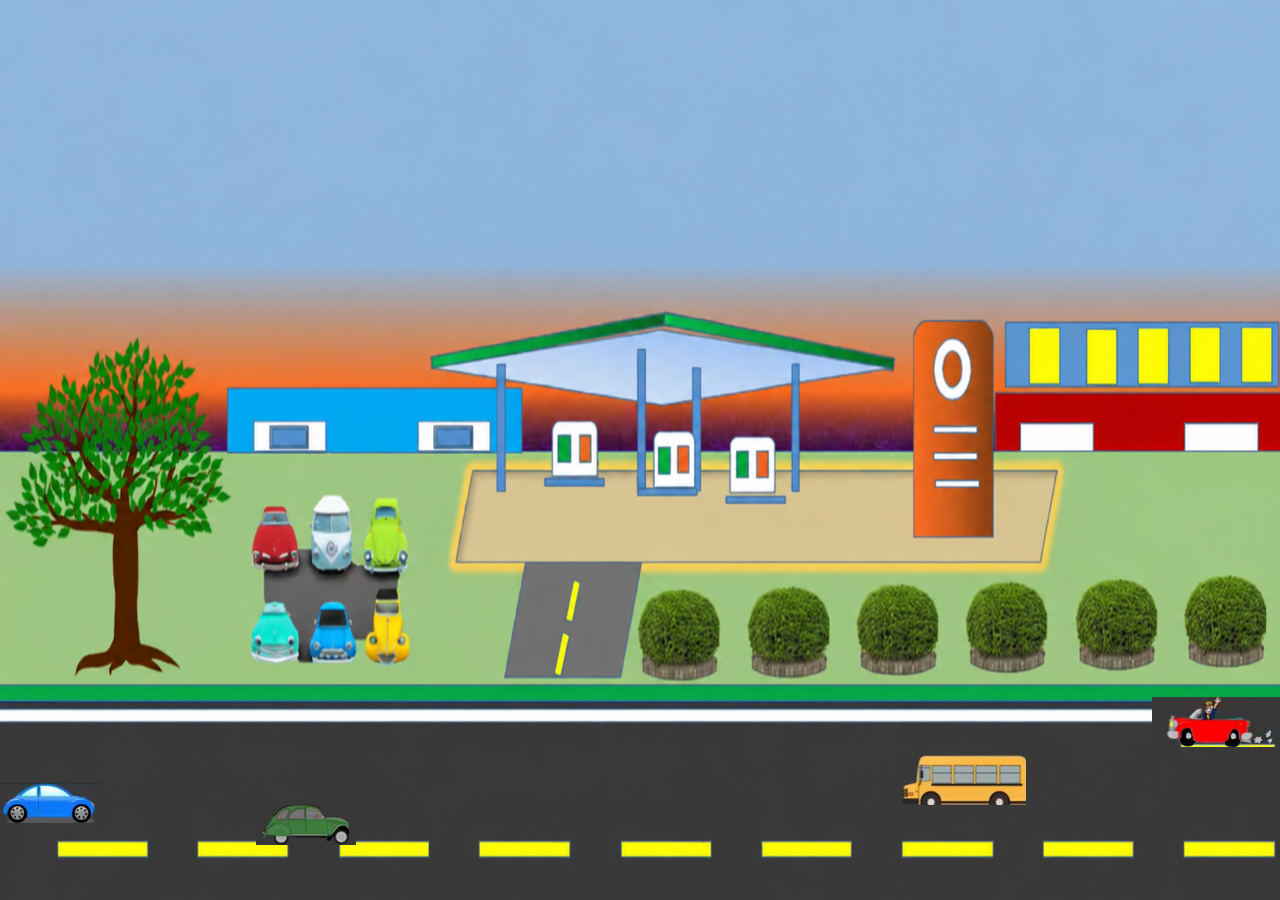
<file: Animation cars/index.html>
<!DOCTYPE html>
<html lang="en">
<head>
    <meta charset="UTF-8">
    <meta name="viewport" content="width=device-width, initial-scale=1.0">
    <title>Animations - problem</title>
    <link rel="stylesheet" href="style.css">
</head>
<body>
    <div class="main-container">
        <div class="first-car"></div>
        <div class="second-car"></div>
        <div class="third-car"></div>
        <div class="fourth-car"></div>
    </div>
</body>
</html>
</file>
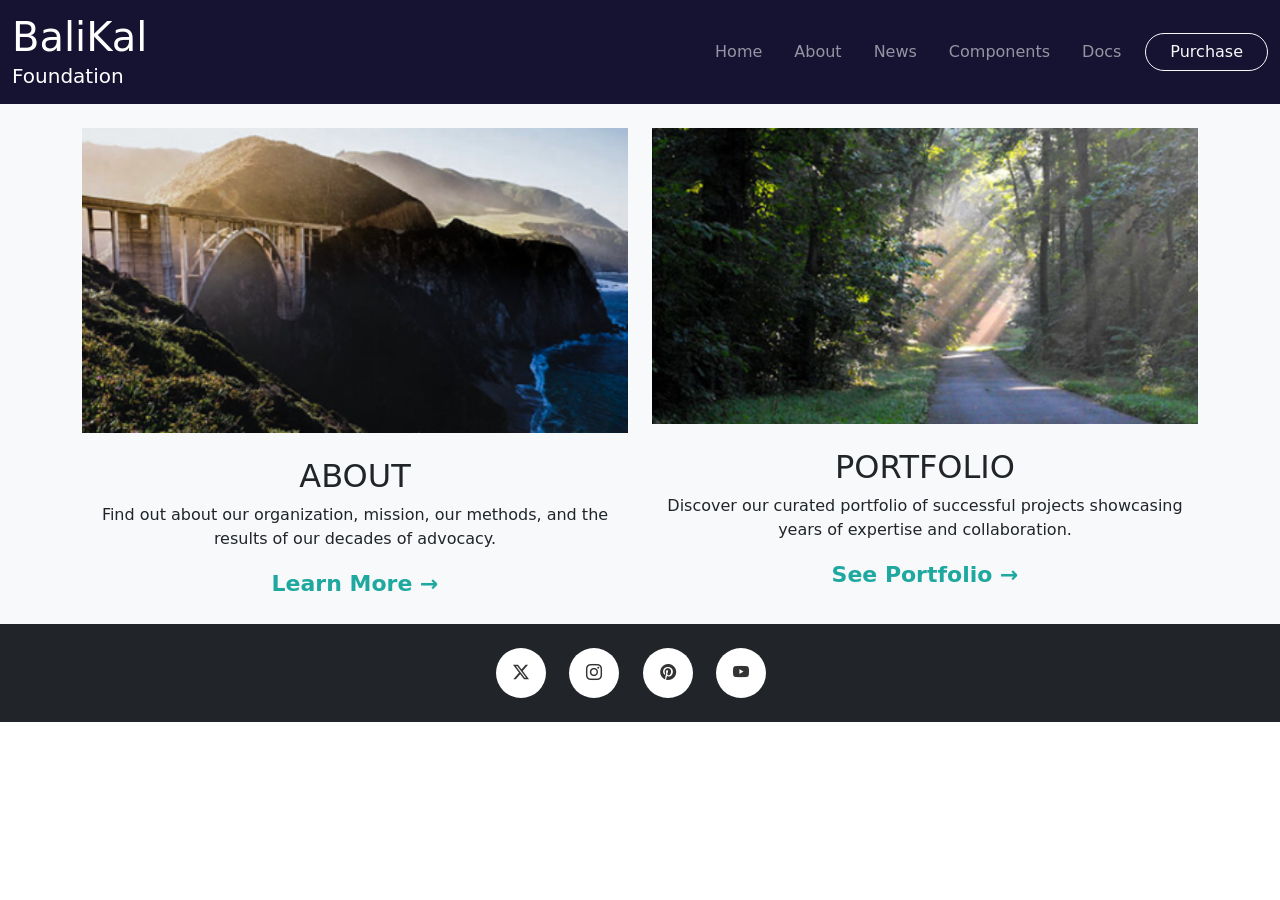
<file: bootstrap grid layouts/index.html>
<!doctype html>
<html lang="en">
  <head>
    <meta charset="UTF-8" />
    <meta name="viewport" content="width=device-width, initial-scale=1.0" />
    <title>Bootsrap grid - layout site</title>
    <!-- // bootstrap CDN link  -->
    <link
      rel="stylesheet"
      href="https://cdn.jsdelivr.net/npm/bootstrap@5.3.8/dist/css/bootstrap.min.css"
    />

    <!-- footer icons  -->
    <link
      rel="stylesheet"
      href="https://cdn.jsdelivr.net/npm/bootstrap-icons@1.11.3/font/bootstrap-icons.min.css"
    />
    <style>
      .menu-icon {
        color: white;
        font-size: 32px;
        font-weight: bold;
      }
      .section-link {
        color: #1ea8a0;
        text-decoration: none;
        font-size: 22px;
        font-weight: bold;
      }

      img {
        width: 100%;
        height: auto;
      }

      footer {
        background-color: #333;
      }

      .social-icon {
        display: inline-flex;
        justify-content: center;
        align-items: center;
        width: 50px;
        height: 50px;
        margin-right: 18px;
        background: white;
        color: #333;
        border-radius: 50%;
      }
    </style>
  </head>
  <body>
    <nav
      class="navbar navbar-expand-lg navbar-dark"
      style="background-color: rgb(22, 18, 50)"
    >
      <div class="container-fluid">
        <a class="navbar-brand" href="#">
          <h1 class="m-0">BaliKal</h1>
          <p class="m-0">Foundation</p>
        </a>

        <span class="menu-icon d-lg-none">≡</span>

        <div class="d-none d-lg-block">
          <ul class="navbar-nav flex-row align-items-center gap-3">
            <li class="nav-item">
              <a class="nav-link" href="#">Home</a>
            </li>

            <li class="nav-item">
              <a class="nav-link" href="#">About</a>
            </li>

            <li class="nav-item">
              <a class="nav-link" href="#">News</a>
            </li>

            <li class="nav-item">
              <a class="nav-link" href="#">Components</a>
            </li>

            <li class="nav-item">
              <a class="nav-link" href="#">Docs</a>
            </li>

            <li class="nav-item">
              <a class="btn btn-outline-light rounded-pill px-4" href="#">
                Purchase
              </a>
            </li>
          </ul>
        </div>
      </div>
    </nav>

    <section class="py-4 bg-light">
      <div class="container">
        <div class="row g-4">
          <!-- About Card -->
          <div class="col-12 col-md-6">
            <div class="text-center">
              <img src="img.png" class="img-fluid" alt="About Image" />

              <h2 class="section-title mt-4">ABOUT</h2>

              <p class="section-text">
                Find out about our organization, mission, our methods, and the
                results of our decades of advocacy.
              </p>

              <a href="#" class="section-link"> Learn More → </a>
            </div>
          </div>

          <!-- Portfolio Card -->
          <div class="col-12 col-md-6">
            <div class="text-center">
              <img src="img2.png" class="img-fluid" alt="Portfolio Image" />

              <h2 class="section-title mt-4">PORTFOLIO</h2>

              <p class="section-text">
                Discover our curated portfolio of successful projects showcasing
                years of expertise and collaboration.
              </p>

              <a href="#" class="section-link"> See Portfolio → </a>
            </div>
          </div>
        </div>
      </div>
    </section>

    <footer class="bg-dark py-4">
      <div class="container text-center">
        <a href="#" class="social-icon">
          <span class="bi bi-twitter-x"></span>
        </a>

        <a href="#" class="social-icon">
          <i class="bi bi-instagram"></i>
        </a>

        <a href="#" class="social-icon">
          <i class="bi bi-pinterest"></i>
        </a>

        <a href="#" class="social-icon">
          <i class="bi bi-youtube"></i>
        </a>
      </div>
    </footer>

    <!-- script cdn link of Bootstrap -->
    <script src="https://cdn.jsdelivr.net/npm/bootstrap@5.3.8/dist/js/bootstrap.bundle.min.js"></script>
  </body>
</html>
</file>
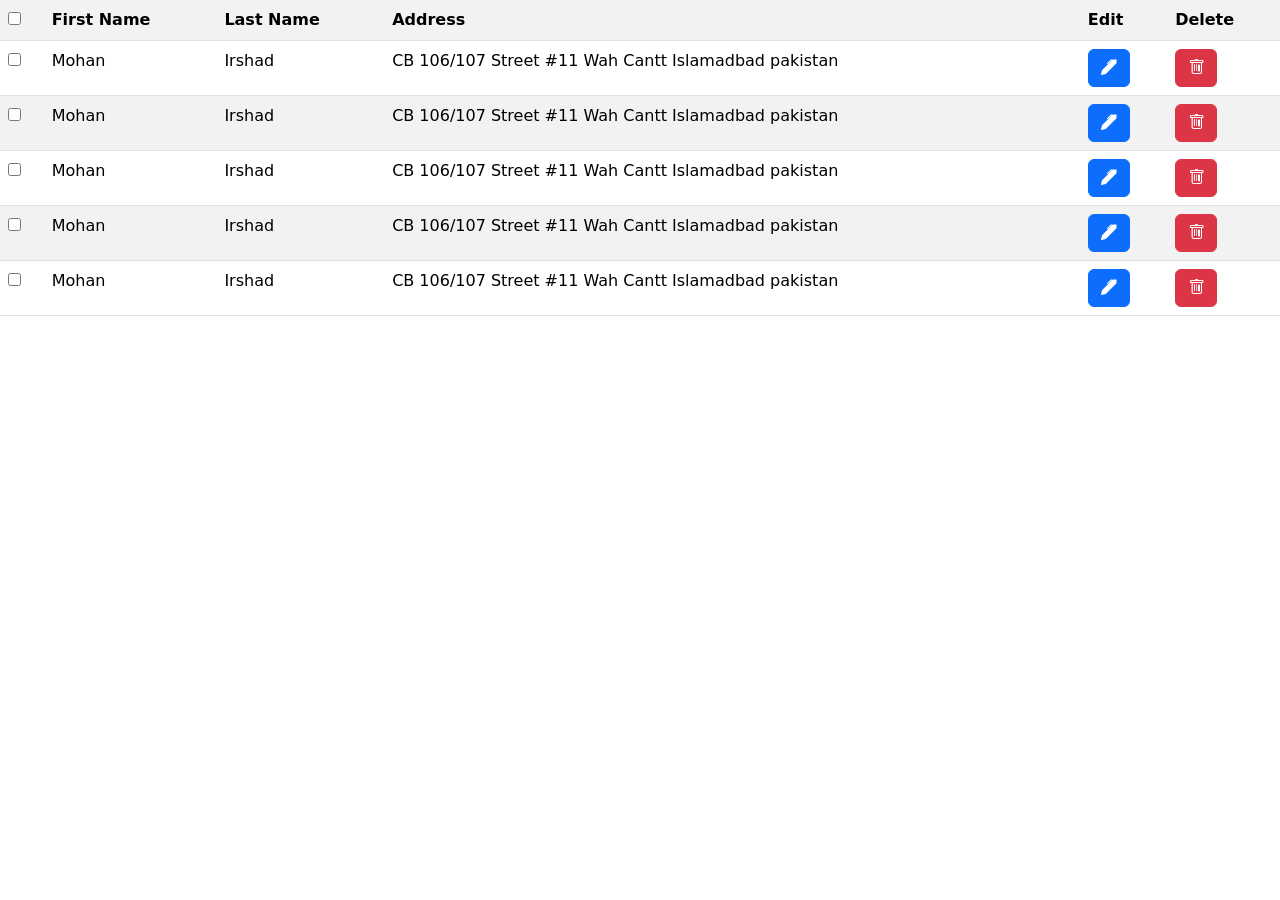
<file: Bootstrap Table/index.html>
<!DOCTYPE html>
<html lang="en">
<head>
    <meta charset="UTF-8">
    <meta name="viewport" content="width=device-width, initial-scale=1.0">
    <title>Bootstrap : HTML </title>
    <link href="https://cdn.jsdelivr.net/npm/bootstrap@5.3.8/dist/css/bootstrap.min.css" rel="stylesheet" integrity="sha384-sRIl4kxILFvY47J16cr9ZwB07vP4J8+LH7qKQnuqkuIAvNWLzeN8tE5YBujZqJLB" crossorigin="anonymous">
    <link rel="stylesheet" href="https://cdn.jsdelivr.net/npm/bootstrap-icons@1.13.1/font/bootstrap-icons.min.css">
    
</head>
<body>
    <table class="table table-striped table-hover">
        <tr>
            <td><input type="checkbox"></td>
            <th>First Name</th>
            <th>Last Name</th>
            <th>Address</th>
            <th>Edit</th>
            <th>Delete</th>
        </tr>
        <tr>
            <td><input type="checkbox"></td>
            <td>Mohan</td>
            <td>Irshad</td>
            <td>CB 106/107 Street #11 Wah Cantt Islamadbad pakistan</td>
            <td><button class="btn btn-primary"><i class="bi bi-pen-fill"></i></button></td>
            <td><button class="btn btn-danger"><i class="bi bi-trash"></i></i></button></td>
        </tr>
        <tr>
            <td><input type="checkbox"></td>
            <td>Mohan</td>
            <td>Irshad</td>
            <td>CB 106/107 Street #11 Wah Cantt Islamadbad pakistan</td>
            <td><button class="btn btn-primary"><i class="bi bi-pen-fill"></i></button></td>
            <td><button class="btn btn-danger"><i class="bi bi-trash"></i></i></button></td>
        </tr>
        <tr>
            <td><input type="checkbox"></td>
            <td>Mohan</td>
            <td>Irshad</td>
            <td>CB 106/107 Street #11 Wah Cantt Islamadbad pakistan</td>
            <td><button class="btn btn-primary"><i class="bi bi-pen-fill"></i></button></td>
            <td><button class="btn btn-danger"><i class="bi bi-trash"></i></i></button></td>
        </tr>
        <tr>
            <td><input type="checkbox"></td>
            <td>Mohan</td>
            <td>Irshad</td>
            <td>CB 106/107 Street #11 Wah Cantt Islamadbad pakistan</td>
            <td><button class="btn btn-primary"><i class="bi bi-pen-fill"></i></button></td>
            <td><button class="btn btn-danger"><i class="bi bi-trash"></i></i></button></td>
        </tr>
        <tr>
            <td><input type="checkbox"></td>
            <td>Mohan</td>
            <td>Irshad</td>
            <td>CB 106/107 Street #11 Wah Cantt Islamadbad pakistan</td>
            <td><button class="btn btn-primary"><i class="bi bi-pen-fill"></i></button></td>
            <td><button class="btn btn-danger"><i class="bi bi-trash"></i></i></button></td>
        </tr>
    </table>




    <script src="https://cdn.jsdelivr.net/npm/bootstrap@5.3.8/dist/js/bootstrap.bundle.min.js" integrity="sha384-FKyoEForCGlyvwx9Hj09JcYn3nv7wiPVlz7YYwJrWVcXK/BmnVDxM+D2scQbITxI" crossorigin="anonymous">
    </script>
</body>
</html>
</file>
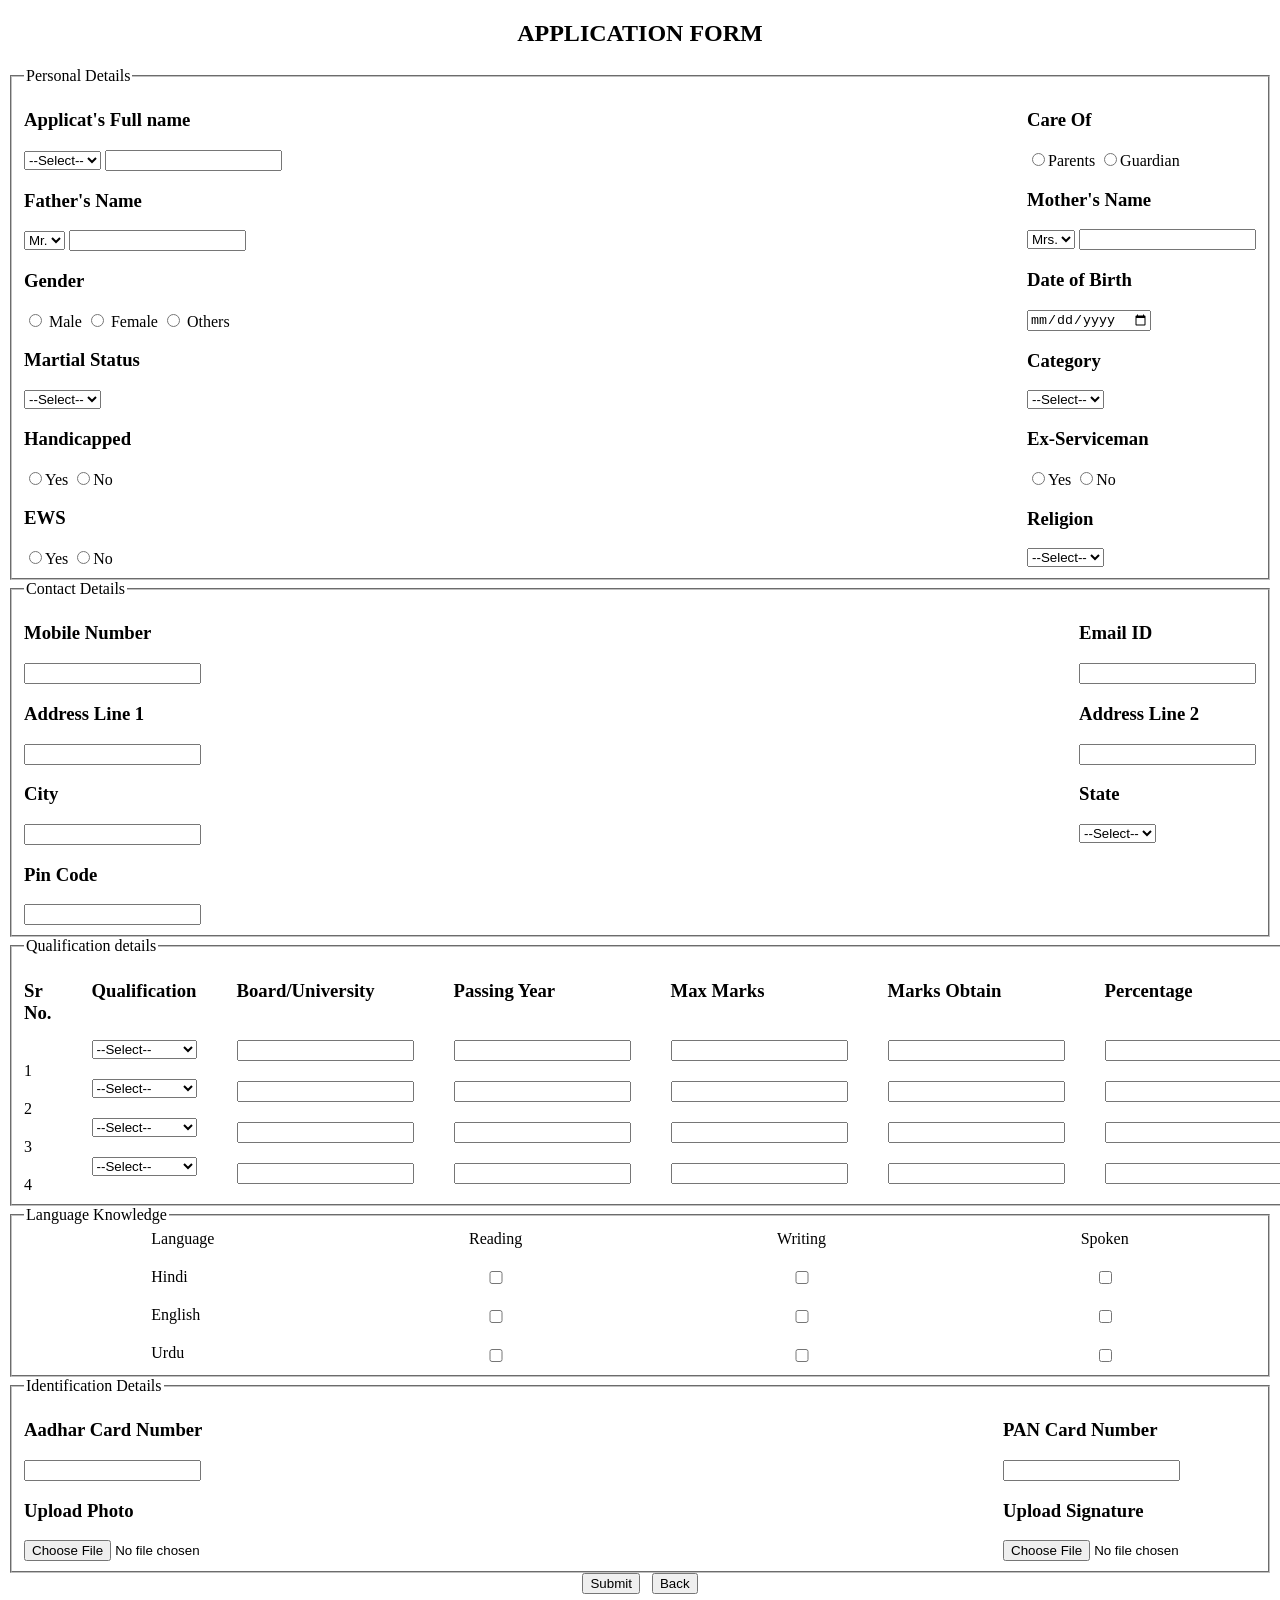
<file: Form/index.html>
<!doctype html>
<html lang="en">
  <head>
    <meta charset="UTF-8" />
    <meta name="viewport" content="width=device-width, initial-scale=1.0" />
    <title>Document</title>
  </head>
  <style>
    .main {
      display: flex;
      align-items: flex-start;
      justify-content: space-between;
    }

    .Qualification-container {
      display: flex;
      justify-content: space-between;
      gap: 40px;
    }

    .Qualification {
      display: flex;
      flex-direction: column;
      gap: 20px;
    }
    .Serial {
      display: flex;
      flex-direction: column;
      gap: 20px;
    }

    .Board {
      display: flex;
      flex-direction: column;
      gap: 20px;
    }

    .Passing {
      display: flex;
      flex-direction: column;
      gap: 20px;
    }
    .MarksObtain {
      display: flex;
      flex-direction: column;
      gap: 20px;
    }
    .Percentage {
      display: flex;
      flex-direction: column;
      gap: 20px;
    }

    .MaxMarks {
      display: flex;
      flex-direction: column;
      gap: 20px;
    }

    .LangugeKnown {
      display: flex;
      justify-content: space-around;
    }
    .language {
      display: flex;
      flex-direction: column;
      gap: 20px;
    }
    .reading {
      display: flex;
      flex-direction: column;
      gap: 20px;
    }
    .writing {
      display: flex;
      flex-direction: column;
      gap: 20px;
    }
    .spoken {
      display: flex;
      flex-direction: column;
      gap: 20px;
    }

    .Identification {
      display: flex;
      justify-content: space-between;
    }

    .submission {
      display: flex;
      justify-content: center;
      align-items: center;
    }
  </style>
  <body>
    <h2 style="text-align: center">APPLICATION FORM</h2>
    <form>
      <fieldset>
        <legend>Personal Details</legend>
        <div class="main">
          <div class="left-content">
            <h3>Applicat's Full name</h3>

            <select>
              <option>--Select--</option>
            </select>
            <input type="text" />

            <h3>Father's Name</h3>
            <select>
              <option>Mr.</option>
            </select>
            <input type="text" />

            <h3>Gender</h3>
            <label><input type="radio" name="gender" /> Male</label>
            <label><input type="radio" name="gender" /> Female</label>
            <label><input type="radio" name="gender" /> Others</label>

            <h3>Martial Status</h3>
            <select>
              <option>--Select--</option>
            </select>

            <h3>Handicapped</h3>
            <label><input type="radio" name="handicapped" />Yes</label>
            <label><input type="radio" name="handicapped" />No</label>

            <h3>EWS</h3>
            <label><input type="radio" name="EWS" />Yes</label>
            <label><input type="radio" name="EWS" />No</label>
          </div>

          <!-- RIght SIDE Content  -->
          <div class="right-content">
            <h3>Care Of</h3>
            <label><input type="radio" name="care" />Parents</label>
            <label><input type="radio" name="care" />Guardian</label>

            <h3>Mother's Name</h3>
            <select>
              <option>Mrs.</option>
            </select>
            <input type="text" />

            <h3>Date of Birth</h3>
            <input type="date" />

            <h3>Category</h3>
            <select>
              <option>--Select--</option>
            </select>

            <h3>Ex-Serviceman</h3>
            <label><input type="radio" name="ex" />Yes</label>
            <label><input type="radio" name="ex" />No</label>

            <h3>Religion</h3>
            <select>
              <option>--Select--</option>
            </select>
          </div>
        </div>
      </fieldset>

      <!-- Second Filedset -->
      <fieldset>
        <legend>Contact Details</legend>
        <div class="main">
          <div class="left-content">
            <h3>Mobile Number</h3>
            <input type="text" />
            <h3>Address Line 1</h3>
            <input type="text" />
            <h3>City</h3>
            <input type="text" />
            <h3>Pin Code</h3>
            <input type="text" />
          </div>

          <div class="right-content">
            <h3>Email ID</h3>
            <input type="text" />
            <h3>Address Line 2</h3>
            <input type="text" />
            <h3>State</h3>
            <select>
              <option>--Select--</option>
            </select>
          </div>
        </div>
      </fieldset>
      <!-- THird Fileset -->
      <fieldset>
        <legend>Qualification details</legend>
        <div class="Qualification-container">
          <div class="Serial">
            <h3>Sr No.</h3>
            <span>1</span>
            <span>2</span>
            <span>3</span>
            <span>4</span>
          </div>

          <div class="Qualification">
            <h3>Qualification</h3>
            <select>
              <option>--Select--</option>
            </select>
            <select>
              <option>--Select--</option>
            </select>
            <select>
              <option>--Select--</option>
            </select>
            <select>
              <option>--Select--</option>
            </select>
          </div>

          <div class="Board">
            <h3>Board/University</h3>
            <input type="text" />
            <input type="text" />
            <input type="text" />
            <input type="text" />
          </div>

          <div class="Passing">
            <h3>Passing Year</h3>
            <input type="text" />
            <input type="text" />
            <input type="text" />
            <input type="text" />
          </div>

          <div class="MaxMarks">
            <h3>Max Marks</h3>
            <input type="text" />
            <input type="text" />
            <input type="text" />
            <input type="text" />
          </div>

          <div class="MarksObtain">
            <h3>Marks Obtain</h3>
            <input type="text" />
            <input type="text" />
            <input type="text" />
            <input type="text" />
          </div>

          <div class="Percentage">
            <h3>Percentage</h3>
            <input type="text" />
            <input type="text" />
            <input type="text" />
            <input type="text" />
          </div>
        </div>
      </fieldset>

      <!-- // Foruth FIeldset -->

      <fieldset>
        <legend>Language Knowledge</legend>
        <div class="LangugeKnown">
          <div class="language">
            <span>Language</span>
            <span>Hindi</span>
            <span>English</span>
            <span>Urdu</span>
          </div>

          <div class="reading">
            <span>Reading</span>
            <input type="checkbox" />
            <input type="checkbox" />
            <input type="checkbox" />
          </div>
          <div class="writing">
            <span>Writing</span>
            <input type="checkbox" />
            <input type="checkbox" />
            <input type="checkbox" />
          </div>
          <div class="spoken">
            <span>Spoken</span>
            <input type="checkbox" />
            <input type="checkbox" />
            <input type="checkbox" />
          </div>
        </div>
      </fieldset>

      <!-- Fifth details -->
      <fieldset>
        <legend>Identification Details</legend>
        <div class="Identification">
          <div class="left-side">
            <h3>Aadhar Card Number</h3>
            <input type="text" />
            <h3>Upload Photo</h3>
            <input type="file" />
          </div>
          <div class="right-side">
            <h3>PAN Card Number</h3>
            <input type="text" />
            <h3>Upload Signature</h3>
            <input type="file" />
          </div>
        </div>
      </fieldset>

      <div class="submission">
        <button>Submit</button>&nbsp;&nbsp;&nbsp;
        <button>Back</button>
      </div>
    </form>
  </body>
</html>
</file>
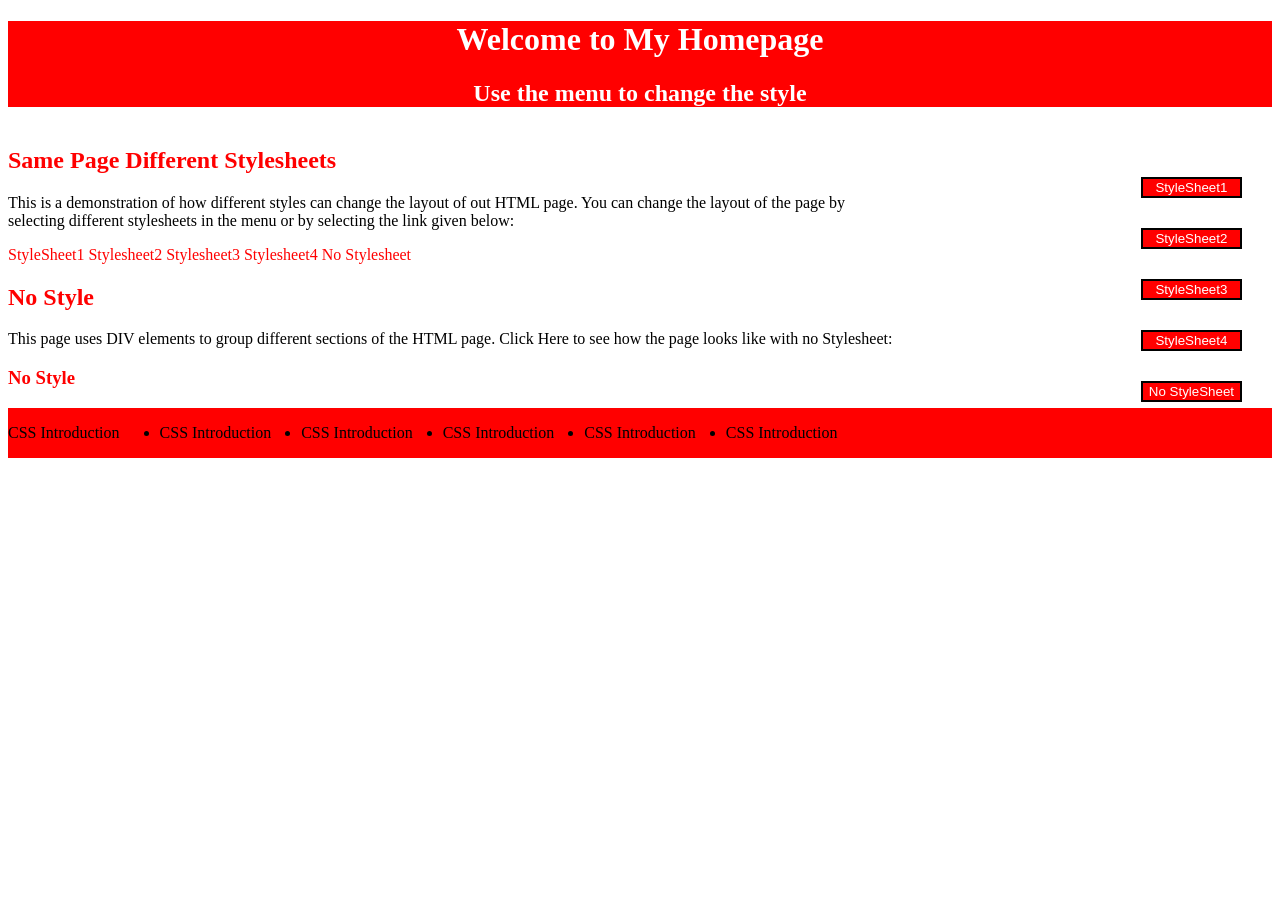
<file: styling page/index.html>
<!doctype html>
<html lang="en">
  <head>
    <meta charset="UTF-8" />
    <meta name="viewport" content="width=device-width, initial-scale=1.0" />
    <title>Document</title>
    <link rel="stylesheet" href="style.css" />
    <style>
      button {
        color: white;
        border: 2px solid black;
        background-color: red;
      }

      .main {
        display: flex;
        align-items: flex-start;
        justify-content: space-between;
      }

      .left-Content {
        width: 70%;
      }

      .right-content {
        margin-top: 50px;
        margin-right: 30px;
        display: flex;
        flex-direction: column;
        gap: 30px;
      }
    </style>
  </head>
  <body>
    <div class="heading" style="background-color: red; color: white">
      <h1 style="text-align: center">Welcome to My Homepage</h1>
      <h2 style="text-align: center">Use the menu to change the style</h2>
    </div>

    <div class="main">
      <div class="left-Content">
        <h2 style="color: red">Same Page Different Stylesheets</h2>
        <p>
          This is a demonstration of how different styles can change the layout
          of out HTML page. You can change the layout of the page by <br />
          selecting different stylesheets in the menu or by selecting the link
          given below:
        </p>
        <p style="color: red">
          StyleSheet1 Stylesheet2 Stylesheet3 Stylesheet4 No Stylesheet
        </p>

        <h2 style="color: red; font: bold">No Style</h2>
        <p>
          This page uses DIV elements to group different sections of the HTML
          page. Click Here to see how the page looks like with no Stylesheet:
        </p>
        <h3 style="color: red">No Style</h3>
      </div>
      <div class="right-content">
        <button>StyleSheet1</button>
        <button>StyleSheet2</button>
        <button>StyleSheet3</button>
        <button>StyleSheet4</button>
        <button>No StyleSheet</button>
      </div>
    </div>

    <!-- Footer styling is done in the External css  -->
    <footer>
        <p>CSS Introduction</p>
        <ul>
            <li>CSS Introduction</li>
            <li>CSS Introduction</li>
            <li>CSS Introduction</li>
            <li>CSS Introduction</li>
            <li>CSS Introduction</li>
        </ul>
    </footer>
  </body>
</html>
</file>
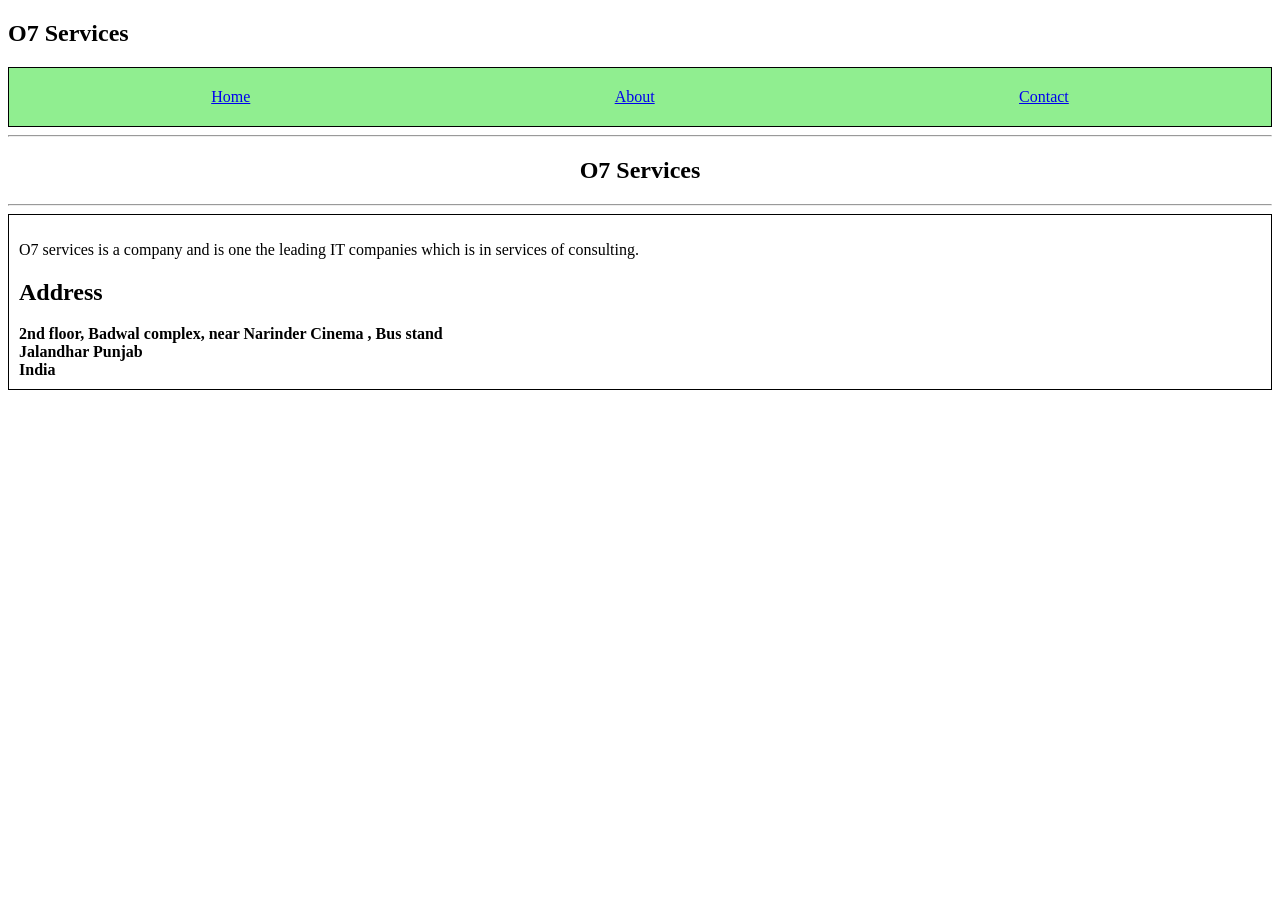
<file: Home page/about.html>
<!DOCTYPE html>
<html lang="en">
<head>
    <title>About page</title>

    <style>
        .navbar{
        padding:20px;
        display: flex;
        align-items: center;
        justify-content: space-around;
        background-color: lightgreen;
        border:1px solid black;
    }

    .desc{
        border:1px solid black;
        padding:10px;
    }
    </style>
</head>
<body>
    <h2>O7 Services</h2>

        <div class="navbar">
            <a href="/Home.html">Home</a>
            <a href="/about.html">About</a>
            <a href="/contact.html">Contact</a>
        </div>
        <hr>
        <h2 style="text-align: center;">O7 Services</h2>
        <hr>
        <div class="desc">
            <p>O7 services is a company and is one the leading IT companies which is in services of consulting.</p>
            <h2>Address</h2>
            <b>2nd floor, Badwal complex, near Narinder Cinema , Bus stand <br> Jalandhar Punjab <br> India</b>
        </div>
</body>
</html>
</file>
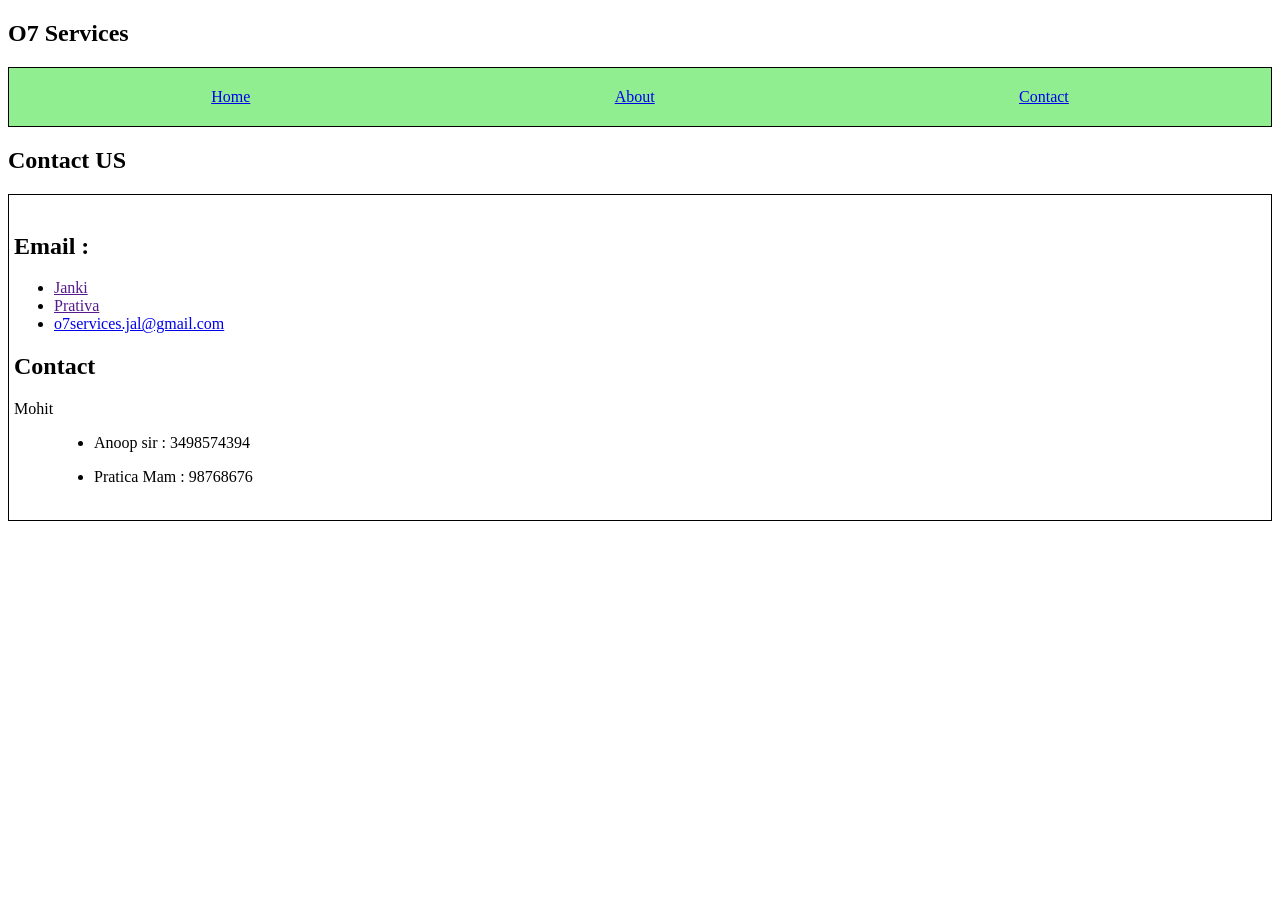
<file: Home page/contact.html>
<!DOCTYPE html>
<html lang="en">
<head>
    <title>Contact US</title>
    <style>
        .navbar{
        padding:20px;
        display: flex;
        align-items: center;
        justify-content: space-around;
        background-color: lightgreen;
        border:1px solid black;
        } 

        .contact{
            border:1px solid black;
            padding: 18px 5px;
        }
    </style>
</head>
<body>
    <h2>O7 Services</h2>
    <div class="navbar">
        <a href="/Home.html">Home</a>
        <a href="/about.html">About</a>
        <a href="/contact.html">Contact</a>
    </div>
    <h2>Contact US</h2>
    <div class="contact">
        <h2>Email : </h2>
        <ul>
            <li><a href="">Janki</a></li>
            <li><a href="">Prativa</a></li>
            <li><a href="/7services.jal@gmail.com">o7services.jal@gmail.com</a></li>
        </ul>
        <h2>Contact</h2>
        <dl>
            <dt>Mohit</dt>
            <dd>
                <ul><li>Anoop sir : 3498574394</li></ul>
                <ul>
                    <li>Pratica Mam : 98768676</li>
                </ul>
            </dd>
        </dl>

    </div>
</body>
</html>
</file>
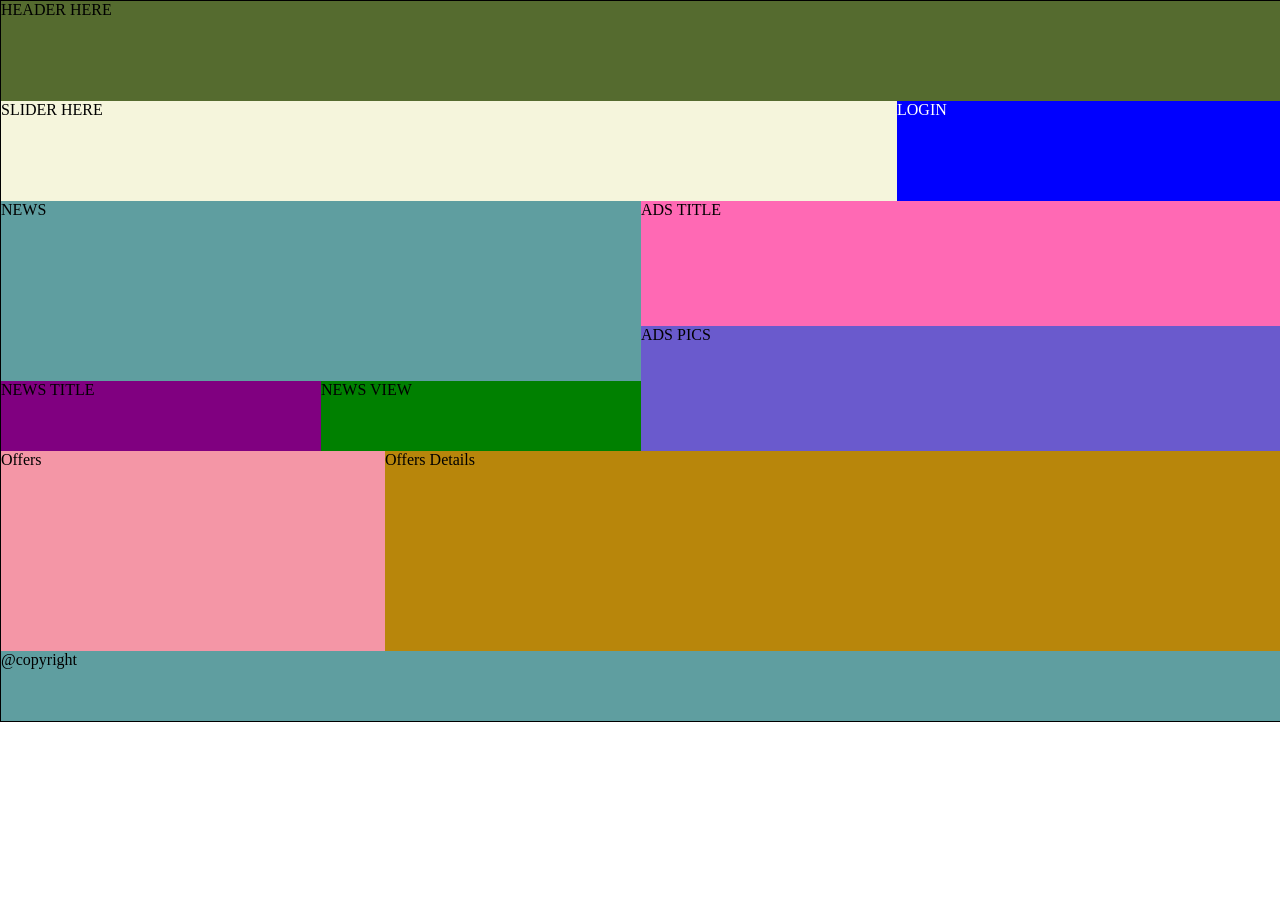
<file: Layouts/layout.html>
<!doctype html>
<html lang="en">
  <head>
    <title>Layout</title>
    <link rel="stylesheet" href="style.css" />
  </head>
  <body>
    <div class="container">
      <div class="header">HEADER HERE</div>
      <div class="second-section">
        <div class="second-left">SLIDER HERE</div>

        <div class="second-right">LOGIN</div>
      </div>

      <div class="third-section">
        <div class="third-left">
          <div class="third-top">NEWS</div>

          <div class="third-bottom">
            <div class="third-down-left">NEWS TITLE</div>
            <div class="third-down-right">NEWS VIEW</div>
          </div>
        </div>

        <div class="third-right">
          <div class="top">ADS TITLE</div>
          <div class="down">ADS PICS</div>
        </div>
      </div>

      <div class="fourth-section">
        <div class="fourth-left">Offers</div>
        <div class="fourth-right">Offers Details</div>
      </div>

      <div class="copyright">
        @copyright
      </div>
    </div>
  </body>
</html>
</file>
<file: Animation cars/style.css>
body{
    margin: 0;padding: 0;box-sizing: border-box;
}
.main-container{
    height: 100vh;
    width: 100vw;
    background-image: url("main_Image.png");
    background-repeat: no-repeat;
    background-size: 100% 100%;
}

.first-car{
    background-image: url("img1.png");
    height: 40px;
    width:100px;
    position:relative;
    top:87%;
    animation: moveRight1 5s linear infinite;
    
}

.second-car{
    background-image: url("img2.png");
    height: 40px;
    width:100px;
    position:relative;
    top:85%;
    left:20%;
    animation: moveRight2 5s linear infinite;
    
}
.third-car{
    background-image: url("img3.png");
    height: 50px;
    width:130px;
    position:relative;
    top:75%;
    left:70%;
    animation: moveLeft1 5s linear infinite;
}
.fourth-car{
    background-image: url("img4.png");
    height: 50px;
    width:130px;
    background-repeat: no-repeat;
    background-size: cover;
    position:relative;
    top:63%;
    left:90%;
    animation: moveLeft2 5s linear infinite;
}

@keyframes moveRight1{
    from{
        transform: translateX(0);
    }
    to{
        transform: translateX(100vw);
    }
}

@keyframes moveRight2{
    from{
        transform: translateX(0);
    }
    to{
        transform: translateX(80vw);
    }
}

@keyframes moveLeft1{
    from{
        transform: translateX(0);
    }
    to{
        transform: translateX(-80vw);
    }
}

@keyframes moveLeft2{
    from{
        transform: translateX(0);
    }
    to{
        transform: translateX(-100vw);
    }
}
</file>
<file: styling page/style.css>
footer {
    margin: 0;
    padding: 0;
    background-color: red;
    display: flex;
}
footer ul {
    display: flex;
    align-items: center;
    gap:30px;
}
</file>
<file: Layouts/style.css>
body{
    padding: 0;margin: 0;box-sizing: border-box;
}
.container{
    width: 100vw;
    border: 1px solid black;
}

.header{
    height: 100px;
    background-color: darkolivegreen;
}
.second-section{
    display: flex;
    height:100px;
}

.second-left{
    width: 70%;
    height: 100px;
    background-color: beige;
}
.second-right{
    width: 30%;
    height: 100px;
    background-color: blue;
    color: white;
}
.third-section{
    height: 250px;
    display: flex;
}

.third-left{
    width: 50%;
}

.third-right{
    width: 50%;
}

.third-top{
    height: 180px;
    background-color: cadetblue;
}

.third-bottom{
    height: 70px;
    display: flex;
}

.third-down-left{
    width: 50%;
    background: purple;
}

.third-down-right{
    width: 50%;
    background: green;
}

.top{
    height: 125px;
    background: hotpink;
}

.down{
    height: 125px;
    background: slateblue;
}

.fourth-section{
    width:100vw;
    height:200px;
    display: flex;
}
.fourth-left{
    background-color: rgb(244, 150, 166);
    width:30vw;
}
.fourth-right{
    background-color: darkgoldenrod;
    width:70vw;
}

.copyright{
    width:100vw;
    height:70px;
    background-color:cadetblue;
}
</file>
